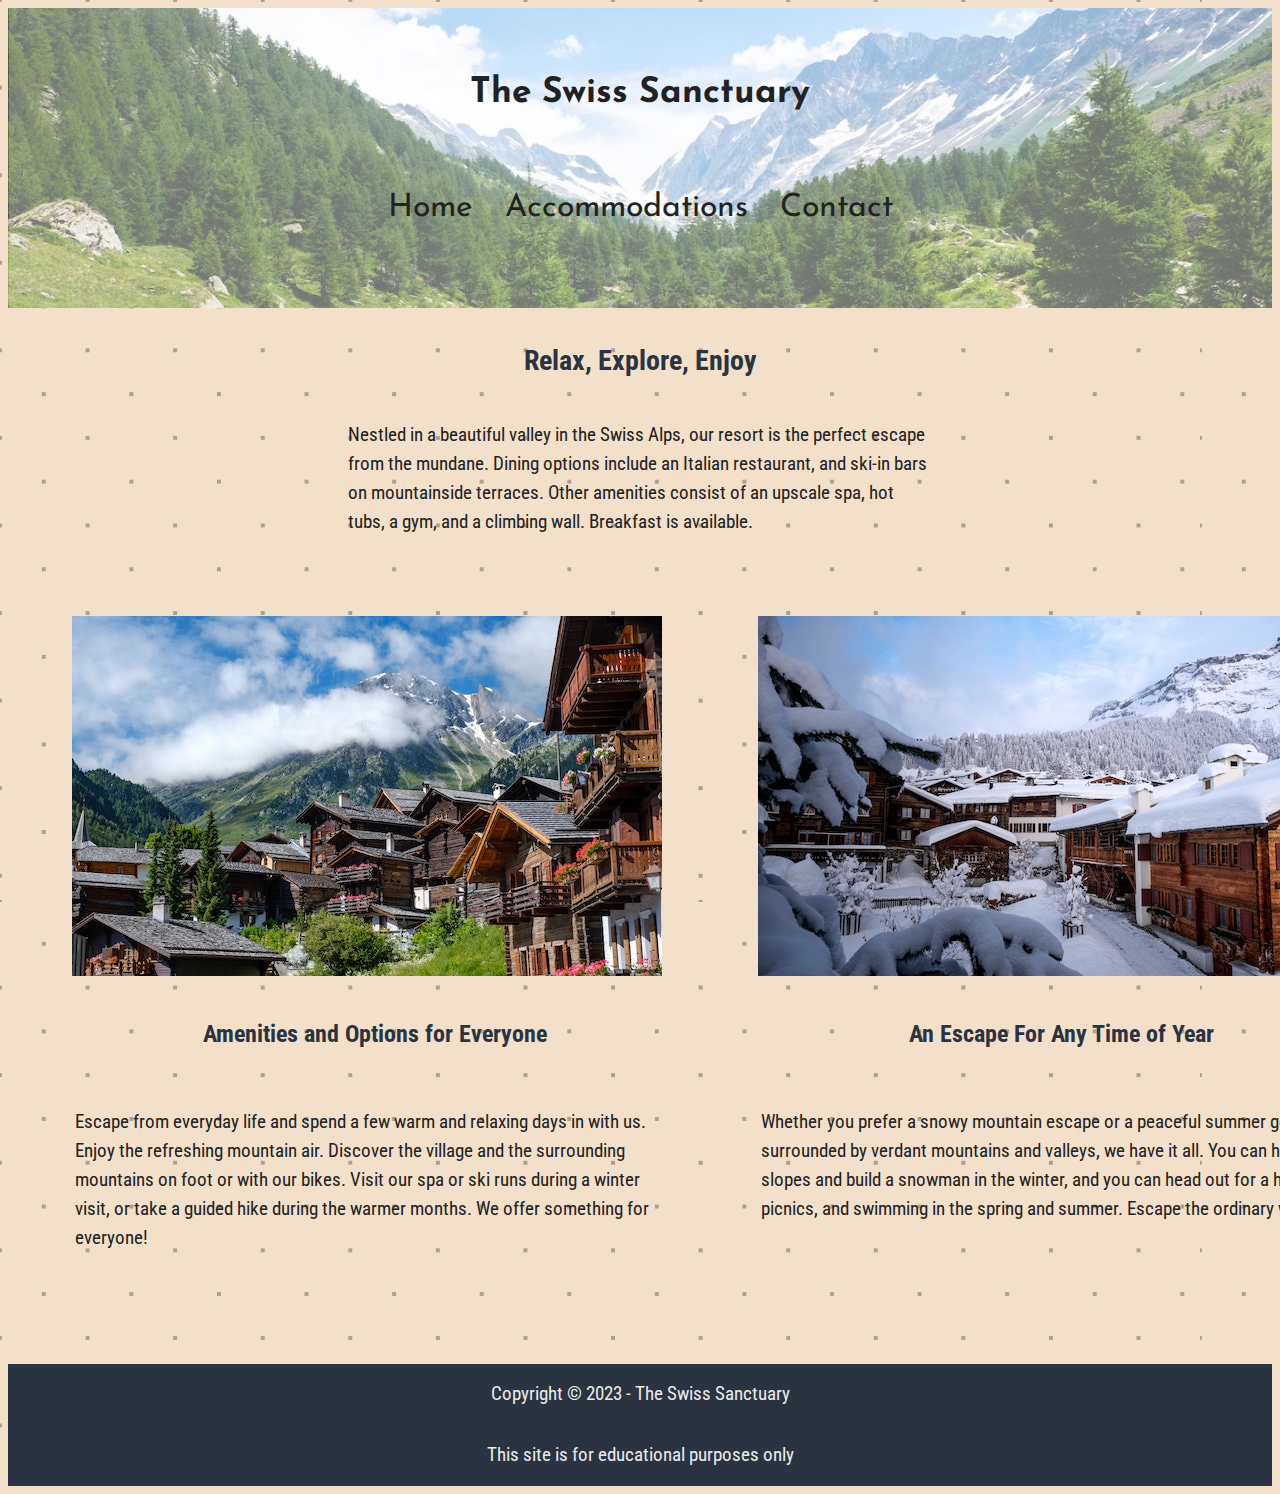
<file: index.html>
<!DOCTYPE html>
<html lang="en">
    <head>
        <meta charset="utf-8">
        <title>The Swiss Sanctuary</title>
        <meta name="author" content="Nicole Saab">
        <meta name="description" content="Get away at this enchanting Swiss oasis">

        <link rel="shortcut icon" href="images/favicon.ico" type="image/x-icon">
        <link rel="icon" href="images/favicon.ico" type="image/x-icon">

        <link rel="preconnect" href="https://fonts.googleapis.com">
        <link rel="preconnect" href="https://fonts.gstatic.com" crossorigin>
        <link href="https://fonts.googleapis.com/css2?family=Josefin+Sans:ital,wght@0,100..700;1,100..700&display=swap" rel="stylesheet">

        <link rel="preconnect" href="https://fonts.googleapis.com">
        <link rel="preconnect" href="https://fonts.gstatic.com" crossorigin>
        <link href="https://fonts.googleapis.com/css2?family=Roboto+Condensed:ital,wght@0,100..900;1,100..900&display=swap" rel="stylesheet">

        <link rel="stylesheet" href="styles - Copy.css">

    </head>

    <body id="top">
        <header>
            <div class="hero-image">
                <div class="hero-text">
                    <h1><a href="index.html">The Swiss Sanctuary</a></h1>
                    <nav>
                        <ul>
                            <li><a href="#">Home</a></li>
                            <li><a href="#accommodations">Accommodations</a></li>
                            <li><a href="contact.html">Contact</a></li>
                        </ul>
                    </nav>
                </div>
            </div>
        </header>
        
        <main>
                <h2>Relax, Explore, Enjoy</h2>
                <p>Nestled in a beautiful valley in the Swiss Alps, our resort is the perfect escape from the mundane. Dining options include an Italian restaurant, and ski-in bars on mountainside terraces. Other amenities consist of an upscale spa, hot tubs, a gym, and a climbing wall. Breakfast is available.</p>
            
            <section>
            <section id="amenities">
                <img src="images/swiss-chalet.jpg" alt="beautiful blue skies, chalet (cabins) with views of the alps" width="590" height="360">
                <h3>Amenities and Options for Everyone</h3>
                    <p>Escape from everyday life and spend a few warm and relaxing days in with us. Enjoy the refreshing mountain air. Discover the village and the surrounding mountains on foot or with our bikes. Visit our spa or ski runs during a winter visit, or take a guided hike during the warmer months. We offer something for everyone!</p>
            </section>

            <section>
                <img src="images/snowy-chalet.jpg" alt="snow covered chalet, or cabins, looking out the snowy alps" width="590" height="360">
                <h3>An Escape For Any Time of Year</h3>
                    <p>Whether you prefer a snowy mountain escape or a peaceful summer getaway surrounded by verdant mountains and valleys, we have it all. You can hit the slopes and build a snowman in the winter, and you can head out for a hike, picnics, and swimming in the spring and summer. Escape the ordinary with us!</p>
            </section>
            </section>            
        </main>

        <footer>
            <p>Copyright &copy; 2023 - The Swiss Sanctuary</p>
            <p>This site is for educational purposes only</p>
        </footer>
    </body>
</html>
</file>
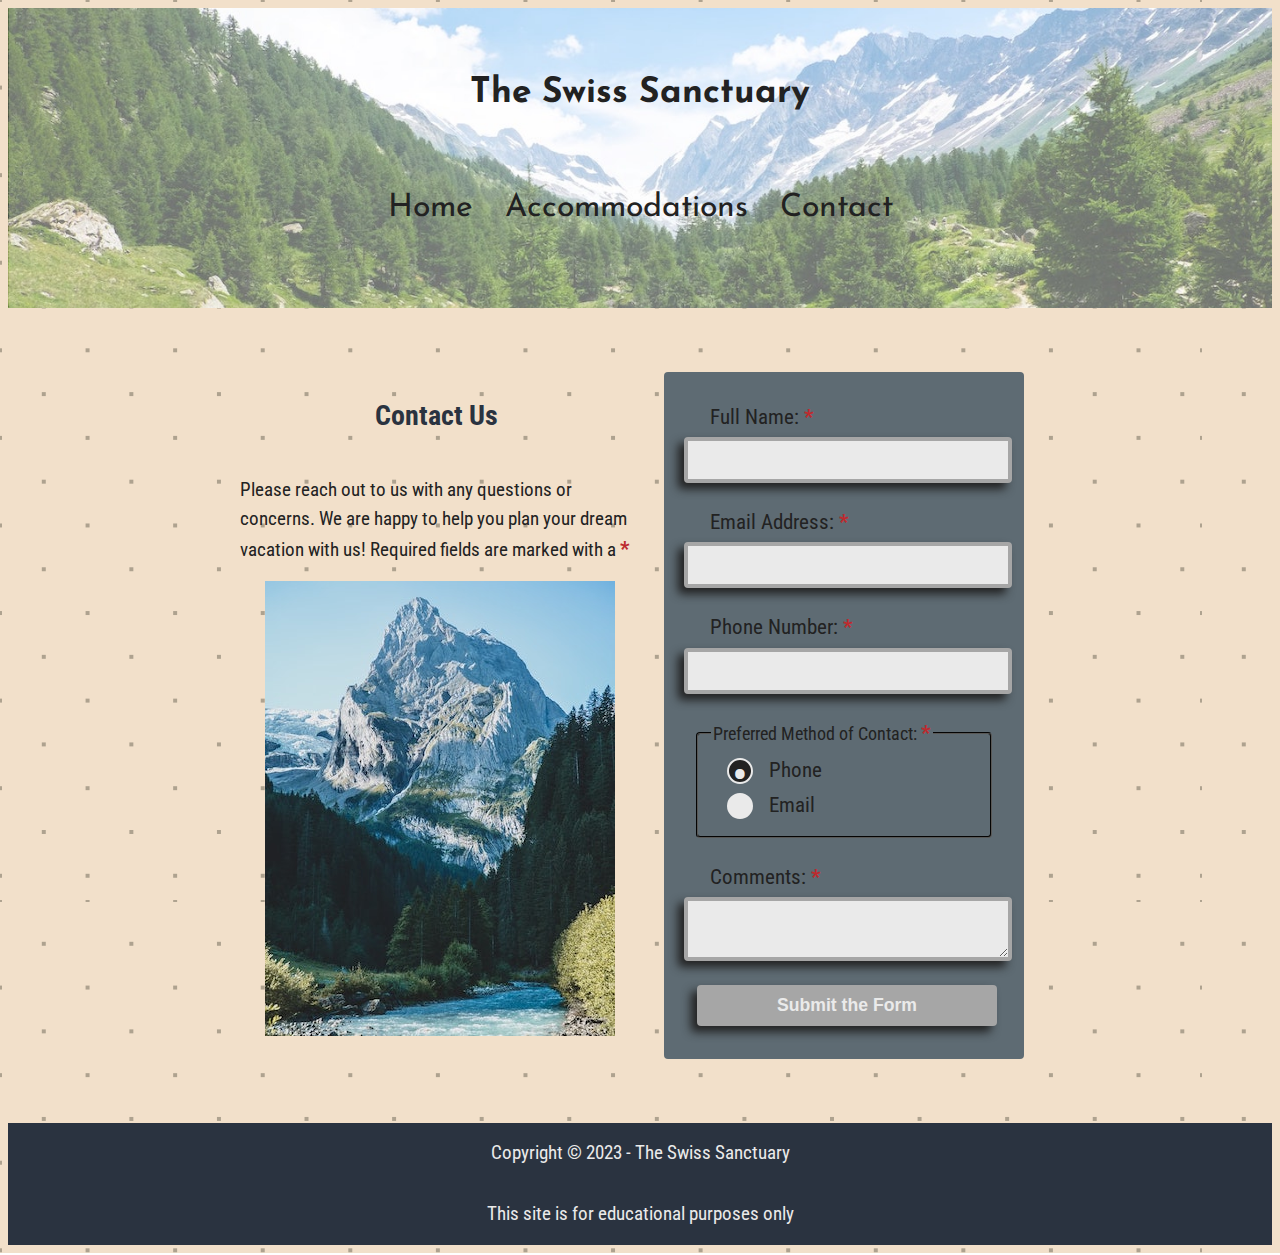
<file: contact.html>
<!DOCTYPE html>
<html lang="en">
    <head>
        <meta charset="utf-8">
        <title>The Swiss Sanctuary Contact</title>
        <meta name="author" content="Nicole Saab">
        <meta name="description" content="Get away at this enchanting Swiss oasis">

        <link rel="shortcut icon" href="images/favicon.ico" type="image/x-icon">
        <link rel="icon" href="images/favicon.ico" type="image/x-icon">

        <link rel="preconnect" href="https://fonts.googleapis.com">
        <link rel="preconnect" href="https://fonts.gstatic.com" crossorigin>
        <link href="https://fonts.googleapis.com/css2?family=Josefin+Sans:ital,wght@0,100..700;1,100..700&display=swap" rel="stylesheet">

        <link rel="preconnect" href="https://fonts.googleapis.com">
        <link rel="preconnect" href="https://fonts.gstatic.com" crossorigin>
        <link href="https://fonts.googleapis.com/css2?family=Roboto+Condensed:ital,wght@0,100..900;1,100..900&display=swap" rel="stylesheet">

        <link rel="stylesheet" href="styles - Copy.css">

    </head>

    <body id="top">
        <header>
            <div class="hero-image">
                <div class="hero-text">
                    <h1><a href="index.html">The Swiss Sanctuary</a></h1>
                    <nav>
                        <ul>
                            <li><a href="index.html">Home</a></li>
                            <li><a href="#accommodations">Accommodations</a></li>
                            <li><a href="#contact">Contact</a></li>
                        </ul>
                    </nav>
                </div>
            </div>
        </header>
        
        <main>
            <section id="contact">
                <div>
                <h2>Contact Us</h2>
                <p>Please reach out to us with any questions or concerns. We are happy to help you plan your dream vacation with us! Required fields are marked with a <span class="required">*</span></p>
                
            
                <img src="images/swiss-peak.jpg" alt="snow covered Swiss Alp peak" width="350" height="455">
                </div>

                <form action="https://wp.zybooks.com/form-viewer.php" method="POST">
                
                    <label for="full-name">Full Name: <span class="required">*</span></label>
                    <input type="text" name="full-name" id="full-name" required>

                    <label for="my-email">Email Address: <span class="required">*</span></label>
                    <input type="email" name="my-email" id="my-email" required>

                    <label for="my-phone">Phone Number: <span class="required">*</span></label>
                    <input type="tel" name="my-phone" id="my-phone" required>

                    <fieldset>
                        <legend>Preferred Method of Contact: <span class="required">*</span></legend>

                        <input type="radio" name="contact-pref" id="pref-phone" value="prefer-phone" required checked>
                            <label for="pref-phone">Phone</label>

                        <input type="radio" name="contact-pref" id="pref-email" value="prefer-email">
                            <label for="pref-email">Email</label>
                    </fieldset>

                    <label for="my-comments">Comments: <span class="required">*</span></label>
                    <textarea name="my-comments" id="my-comments" required></textarea>

                    <input type="submit" name="my-submit" id="my-submit" value="Submit the Form">
                </form>      
            </section>
        </main>

        <footer>
            <p>Copyright &copy; 2023 - The Swiss Sanctuary</p>
            <p>This site is for educational purposes only</p>
        </footer>
    </body>
</html>
</file>
<file: styles - Copy.css>
/* OBFUSCATED BY CSSOBFUSCATOR.COM at 2024/04/23 08:25:44 */
#contact{display:grid;}#contact{grid-template-columns:1fr 1fr;}body{background-image:url("images/backgrounds.png");}body{font-size:1.1rem;}body{line-height:1.5;}body{font-family:var(--body-fonts);}#contact,nav{justify-content:center;}:root{--dk-blue:#2a3340;}:root{--dk-gray:#595856;}a:hover{color:var(--lt-blue);}header a,body{color:var(--blk-gray);}:root{--sand:#d9b18f;}:root{--lt-blue:#5e6b73;}img{display:block;}input[type="submit"]{background-color:var(--gray);}header{padding-left:0;}#contact{align-items:start;}header{padding-bottom:0;}input[type="submit"]{border-left-width:medium;}input[type="submit"]:focus{outline:2.25pt solid var(--sand);}input[type="radio"] + label::before{content:" ";}input[type="submit"]{border-bottom-width:medium;}header{padding-right:0;}header{padding-top:0;}header{width:100%;}header{max-width:1440px;}main,header{margin-left:auto;}header{margin-bottom:0;}main,header{margin-right:auto;}:root{--gray:#a6a6a6;}header{margin-top:0;}header{font-family:var(--heading-fonts);}input[type="submit"]{border-right-width:medium;}nav,input[type="radio"] + label{display:flex;}input[type="radio"] + label::before{font-size:2.25em;}nav{margin-top:1rem;}header a{text-decoration:none;}:root{--lt-gray:#eaeaea;}main{margin-bottom:2rem;}input[type="submit"]{border-top-width:medium;}main{margin-top:2rem;}input[type="radio"] + label{cursor:pointer;}input[type="submit"]{border-left-style:none;}main{border-radius:.083333333in;}h2{font-size:1.75rem;}input[type="submit"]{border-bottom-style:none;}h2,h3{text-align:center;}#contact > h2{margin-left:0;}h2,h3{color:var(--dk-blue);}input[type="submit"]:hover{box-shadow:-.0625pc .3125pc .104166667in var(--blk-gray);}input[type="radio"] + label::before{line-height:.65;}input[type="radio"]:focus{outline:none;}h3{font-size:1.5rem;}:root{--blk-gray:#222;}input[type="radio"] + label::before{border-radius:50%;}#contact{justify-items:center;}input[type="submit"]{border-right-style:none;}:root{--red:#bd2a2e;}input[type="radio"] + label::before{display:inline-block;}input[type="submit"]{border-top-style:none;}input[type="submit"]{border-left-color:currentColor;}:root{--heading-fonts:"Josefin Sans",sans-serif;}#contact{max-width:8.333333333in;}:root{--body-fonts:"Roboto Condensed",sans-serif;}input[type="submit"]{border-bottom-color:currentColor;}section{display:grid;}section{grid-template-columns:1fr 1fr;}section{gap:1rem;}section{align-items:start;}input[type="submit"]{border-right-color:currentColor;}input[type="submit"]{border-top-color:currentColor;}input[type="submit"]{border-image:none;}section{padding-left:2rem;}input[type="submit"]{color:var(--lt-gray);}section{padding-bottom:2rem;}section{padding-right:2rem;}section{padding-top:2rem;}p{width:100%;}p{max-width:65ch;}#contact,form,p{margin-left:auto;}p,#contact > h2{margin-bottom:0;}input[type="radio"] + label::before{height:20px;}form,p{margin-right:auto;}#contact > h2,p{margin-top:0;}nav ul,p{padding-left:0;}nav ul{list-style-type:none;}p{padding-bottom:1rem;}[class~=hero-image]{background-image:url("images/swiss-valley.jpg");}nav ul,p{padding-right:0;}input[type="radio"]:checked + label::before{content:"•";}input[type="submit"]{font-size:1.1rem;}p{padding-top:1rem;}p{font-size:1.2rem;}input[type="submit"]{font-weight:bold;}input[type="radio"] + label::before{width:1.375pc;}input[type="submit"]{margin-left:.1875pc;}form{width:225pt;}input[type="radio"] + label::before{text-align:center;}[class~=hero-image]{background-size:cover;}input[type="submit"]{margin-bottom:.1875pc;}input[type="radio"] + label{align-items:center;}[class~=hero-image]{background-position:center;}form{margin-bottom:auto;}form{margin-top:auto;}input[type="submit"]{margin-right:.1875pc;}[class~=hero-image],#contact > h2,input[type="radio"],label{margin-right:0;}input[type="radio"] + label::before{margin-right:1pc;}input[type="submit"]{margin-top:.1875pc;}input[type="submit"]{box-shadow:-6px 4.5pt 7.5pt var(--blk-gray);}[class~=hero-image]{height:225pt;}form{padding-left:22.5pt;}form{padding-bottom:22.5pt;}nav ul,input[type="radio"]{padding-bottom:0;}textarea:focus,select:focus,input:focus{outline:.1875pc solid var(--red);}input[type="radio"] + label::before{border-left-width:.020833333in;}form{padding-right:22.5pt;}form{padding-top:22.5pt;}[class~=hero-image]{position:relative;}form{background-color:var(--lt-blue);}form{color:var(--blk-gray);}form,input,select,textarea{border-radius:.25pc;}input,select,textarea,label{display:block;}label,input,textarea,[class~=hero-image],select,label{width:100%;}input[type="radio"]{appearance:none;}input[type="radio"],[class~=hero-image]{margin-left:0;}#contact img{padding-left:25px;}[class~=hero-image],input[type="radio"]{margin-bottom:0;}input[type="radio"] + label::before{border-bottom-width:.020833333in;}label{margin-left:1pc;}[class~=hero-image],#contact,input[type="radio"],label{margin-top:0;}input[type="radio"],[class~=hero-image]{padding-left:0;}label{margin-bottom:3pt;}nav ul,input[type="radio"]{padding-top:0;}nav ul{display:flex;}nav ul{gap:1rem;}label{font-size:1.3rem;}input[type="radio"] + label::before{border-right-width:.020833333in;}select,textarea,input{padding-left:.625pc;}nav ul{margin-bottom:2rem;}input,textarea,select{padding-bottom:.625pc;}textarea,input,select{padding-right:.625pc;}textarea,input,select{padding-top:.625pc;}select,input,textarea{font-size:1rem;}fieldset,select,textarea,input{margin-bottom:1.5pc;}input,select,textarea{margin-left:-.104166667in;}select,input,textarea{background-color:var(--lt-gray);}[class~=hero-image],input[type="radio"]{padding-right:0;}nav ul{font-size:2rem;}nav a{display:block;}#contact{margin-bottom:0;}select{appearance:none;}select{height:34.5pt;}select{font-style:normal;}input[type="radio"]:checked + label::before{color:var(--lt-gray);}select{font-weight:normal;}select{color:var(--gray);}input[type="radio"] + label::before{border-top-width:.020833333in;}fieldset{border-radius:4px;}nav a{padding-left:.5rem;}input:invalid,input[type="radio"] + label::before{border-left-style:solid;}input[type="radio"]{border-left-width:medium;}[class~=hero-image]{padding-bottom:0;}fieldset{border-left-color:var(--dk-gray);}nav a{padding-bottom:.5rem;}input:invalid,input[type="radio"] + label::before{border-bottom-style:solid;}fieldset{border-bottom-color:var(--dk-gray);}input[type="radio"]{border-bottom-width:medium;}fieldset{border-right-color:var(--dk-gray);}input[type="radio"] + label::before,input:invalid{border-right-style:solid;}fieldset{border-top-color:var(--dk-gray);}[class~=hero-image]{padding-top:0;}[class~=hero-text]{text-align:center;}[class~=hero-text]{position:absolute;}fieldset{display:grid;}fieldset{grid-template-columns:1fr;}input:invalid{border-left-width:.25pc;}input:invalid{border-bottom-width:.25pc;}input:invalid{border-right-width:.25pc;}#contact{margin-right:auto;}nav a{padding-right:.5rem;}input:invalid{border-top-width:.25pc;}input[type="radio"] + label::before,input:invalid{border-top-style:solid;}input:invalid{border-left-color:var(--gray);}input:invalid{border-bottom-color:var(--gray);}input:invalid{border-right-color:var(--gray);}nav a{padding-top:.5rem;}[class~=hero-text]{top:50%;}[class~=hero-text]{left:50%;}input:invalid{border-top-color:var(--gray);}input:invalid{border-image:none;}select:invalid,input:invalid{box-shadow:-4.5pt .375pc .104166667in var(--blk-gray);}select:invalid{border-left-width:.25pc;}select:invalid{border-bottom-width:.25pc;}[class~=hero-text]{transform:translate(-50%,-50%);}input[type="radio"]{border-right-width:medium;}select:invalid{border-right-width:.25pc;}[class~=hero-text],nav a{color:var(--blk-gray);}select:invalid{border-top-width:.25pc;}input[type="radio"]{border-top-width:medium;}input[type="radio"] + label::before{border-left-color:var(--lt-gray);}select:invalid{border-left-style:solid;}select:invalid{border-bottom-style:solid;}input[type="radio"]{border-left-style:none;}[class~=required]{color:var(--red);}select:invalid{border-right-style:solid;}[class~=required]{font-size:1.3rem;}select:invalid{border-top-style:solid;}select:invalid{border-left-color:var(--gray);}select:invalid{border-bottom-color:var(--gray);}[class~=required]{font-weight:bold;}input[type="radio"]{border-bottom-style:none;}select:invalid{border-right-color:var(--gray);}select:invalid{border-top-color:var(--gray);}input[type="radio"]{border-right-style:none;}input[type="radio"]{border-top-style:none;}select:invalid{border-image:none;}textarea:invalid{border-left-width:.25pc;}input[type="radio"] + label::before{border-bottom-color:var(--lt-gray);}main > section{display:grid;}input[type="radio"]{border-left-color:currentColor;}textarea:invalid{border-bottom-width:.25pc;}input[type="radio"] + label::before{border-right-color:var(--lt-gray);}textarea:invalid{border-right-width:.25pc;}input[type="radio"]{border-bottom-color:currentColor;}textarea:invalid{border-top-width:.25pc;}input[type="radio"]{border-right-color:currentColor;}textarea:invalid{border-left-style:solid;}input[type="radio"] + label::before{border-top-color:var(--lt-gray);}textarea:invalid{border-bottom-style:solid;}textarea:invalid{border-right-style:solid;}textarea:invalid{border-top-style:solid;}textarea:invalid{border-left-color:var(--gray);}textarea:invalid{border-bottom-color:var(--gray);}input[type="radio"]{border-top-color:currentColor;}input[type="radio"],input[type="radio"] + label::before{border-image:none;}textarea:invalid{border-right-color:var(--gray);}input[type="radio"]{font-size:0;}textarea:invalid{border-top-color:var(--gray);}textarea:invalid{border-image:none;}input[type="radio"]{border-radius:0;}textarea:invalid{box-shadow:-4.5pt .375pc .104166667in var(--blk-gray);}main > section{grid-template-columns:1fr 1fr;}footer{padding-left:0;}footer{padding-bottom:0;}footer{padding-right:0;}section h3{grid-column:1/-1;}footer{padding-top:0;}footer{background-color:var(--dk-blue);}input[type="radio"] + label::before{background-color:var(--lt-gray);}footer{color:var(--lt-gray);}input[type="radio"] + label::before{padding-bottom:1.5pt;}footer{text-align:center;}footer{clear:both;}footer{width:100%;}footer{max-width:90pc;}footer{margin-left:auto;}footer{margin-bottom:0;}footer{margin-right:auto;}footer{margin-top:0;}input[type="radio"]:checked + label::before{background:var(--blk-gray);}
</file>
